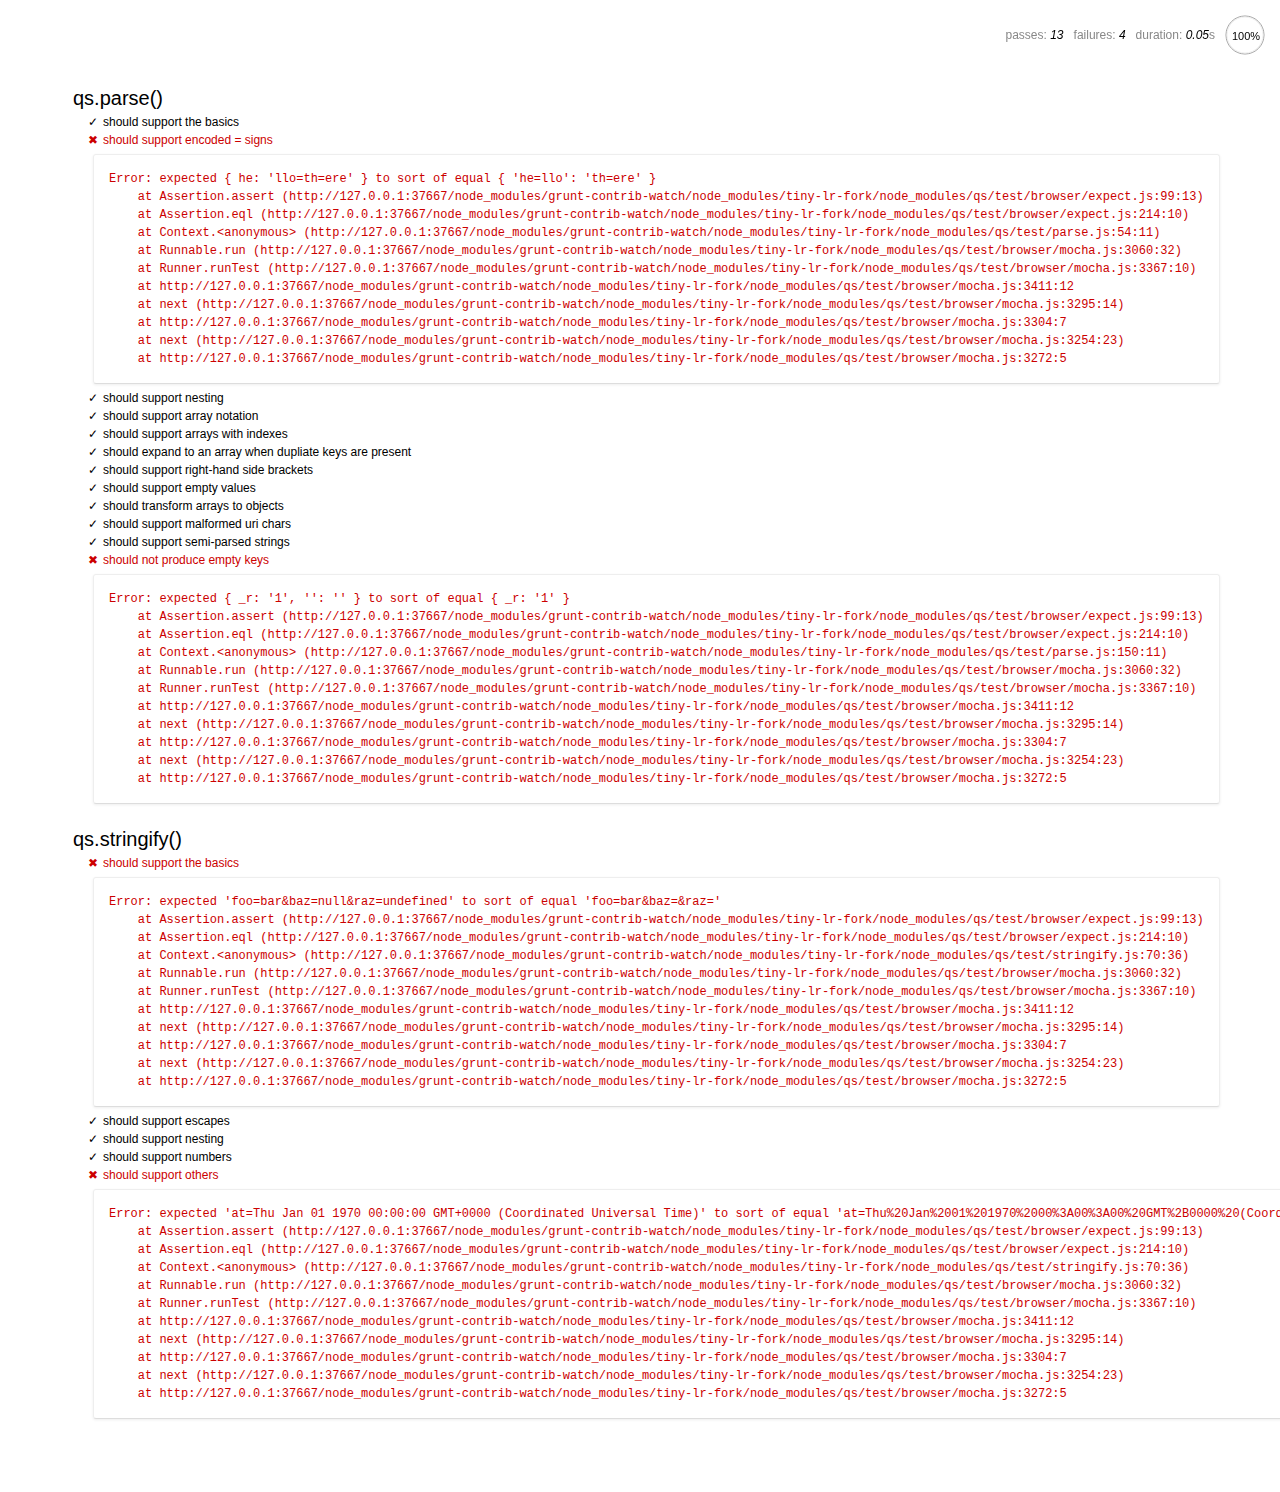
<file: node_modules/grunt-contrib-watch/node_modules/tiny-lr-fork/node_modules/qs/test/browser/index.html>
<html>
  <head>
    <title>Mocha</title>
    <meta http-equiv="Content-Type" content="text/html; charset=UTF-8">
    <link rel="stylesheet" href="mocha.css" />
    <script src="jquery.js" type="text/javascript"></script>
    <script src="expect.js"></script>
    <script src="mocha.js"></script>
    <script>mocha.setup('bdd')</script>
    <script src="qs.js"></script>
    <script src="../parse.js"></script>
    <script src="../stringify.js"></script>
    <script>onload = mocha.run;</script>
  </head>
  <body>
    <div id="mocha"></div>
  </body>
</html>
</file>
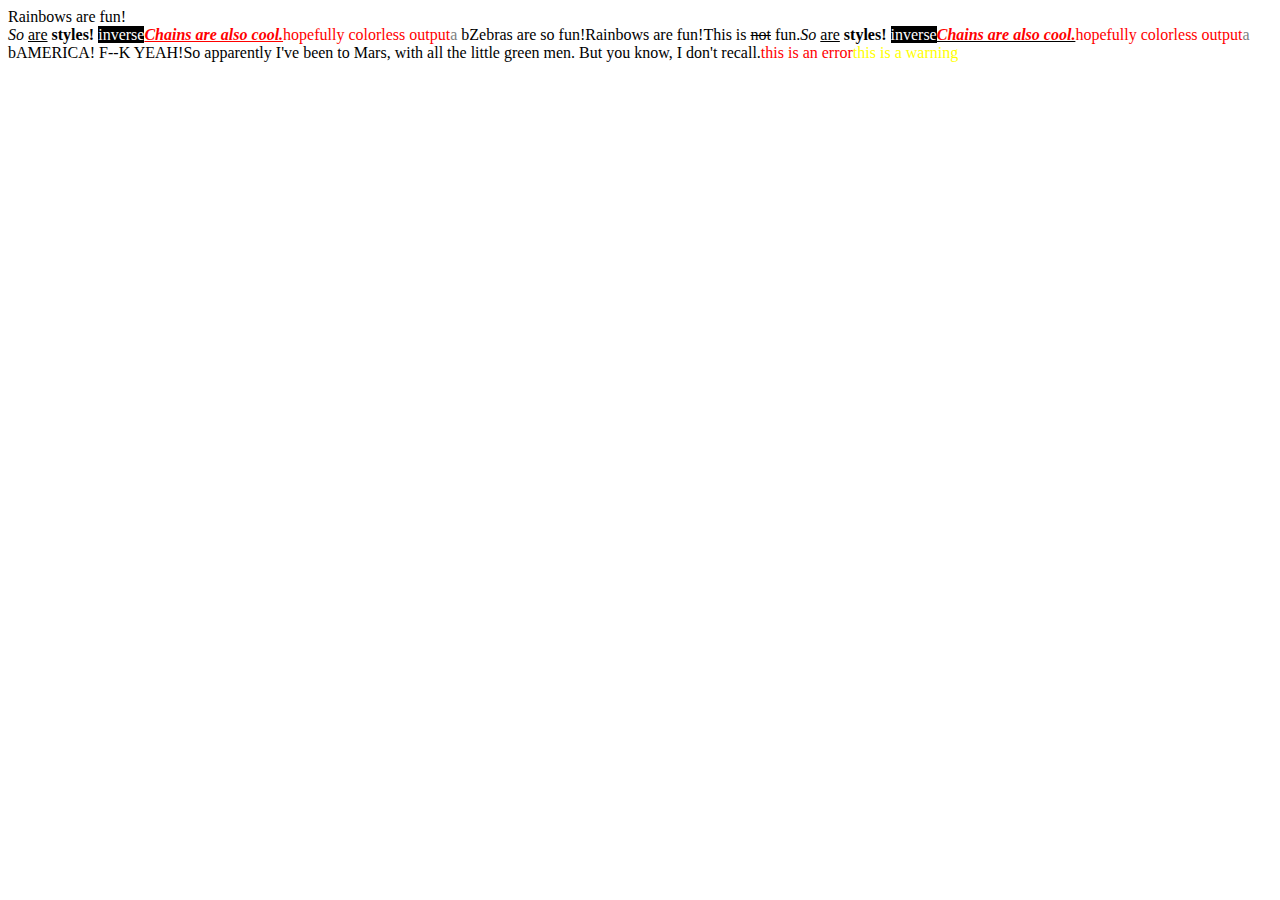
<file: node_modules/grunt/node_modules/colors/example.html>
<!DOCTYPE HTML>
<html lang="en-us">
  <head>
    <meta http-equiv="Content-type" content="text/html; charset=utf-8">
    <title>Colors Example</title>
    <script src="colors.js"></script>
  </head>
  <body>
    <script>

    var test = colors.red("hopefully colorless output");

    document.write('Rainbows are fun!'.rainbow + '<br/>');
    document.write('So '.italic + 'are'.underline + ' styles! '.bold + 'inverse'.inverse); // styles not widely supported
    document.write('Chains are also cool.'.bold.italic.underline.red); // styles not widely supported
    //document.write('zalgo time!'.zalgo);
    document.write(test.stripColors);
    document.write("a".grey + " b".black);

    document.write("Zebras are so fun!".zebra);

    document.write(colors.rainbow('Rainbows are fun!'));
    document.write("This is " + "not".strikethrough + " fun.");

    document.write(colors.italic('So ') + colors.underline('are') + colors.bold(' styles! ') + colors.inverse('inverse')); // styles not widely supported
    document.write(colors.bold(colors.italic(colors.underline(colors.red('Chains are also cool.'))))); // styles not widely supported
    //document.write(colors.zalgo('zalgo time!'));
    document.write(colors.stripColors(test));
    document.write(colors.grey("a") + colors.black(" b"));

    colors.addSequencer("america", function(letter, i, exploded) {
      if(letter === " ") return letter;
      switch(i%3) {
        case 0: return letter.red;
        case 1: return letter.white;
        case 2: return letter.blue;
      }
    });

    colors.addSequencer("random", (function() {
      var available = ['bold', 'underline', 'italic', 'inverse', 'grey', 'yellow', 'red', 'green', 'blue', 'white', 'cyan', 'magenta'];

      return function(letter, i, exploded) {
        return letter === " " ? letter : letter[available[Math.round(Math.random() * (available.length - 1))]];
      };
    })());

    document.write("AMERICA! F--K YEAH!".america);
    document.write("So apparently I've been to Mars, with all the little green men. But you know, I don't recall.".random);

    //
    // Custom themes
    //

    colors.setTheme({
      silly: 'rainbow',
      input: 'grey',
      verbose: 'cyan',
      prompt: 'grey',
      info: 'green',
      data: 'grey',
      help: 'cyan',
      warn: 'yellow',
      debug: 'blue',
      error: 'red'
    });

    // outputs red text
    document.write("this is an error".error);

    // outputs yellow text
    document.write("this is a warning".warn);

    </script>
  </body>
</html>
</file>
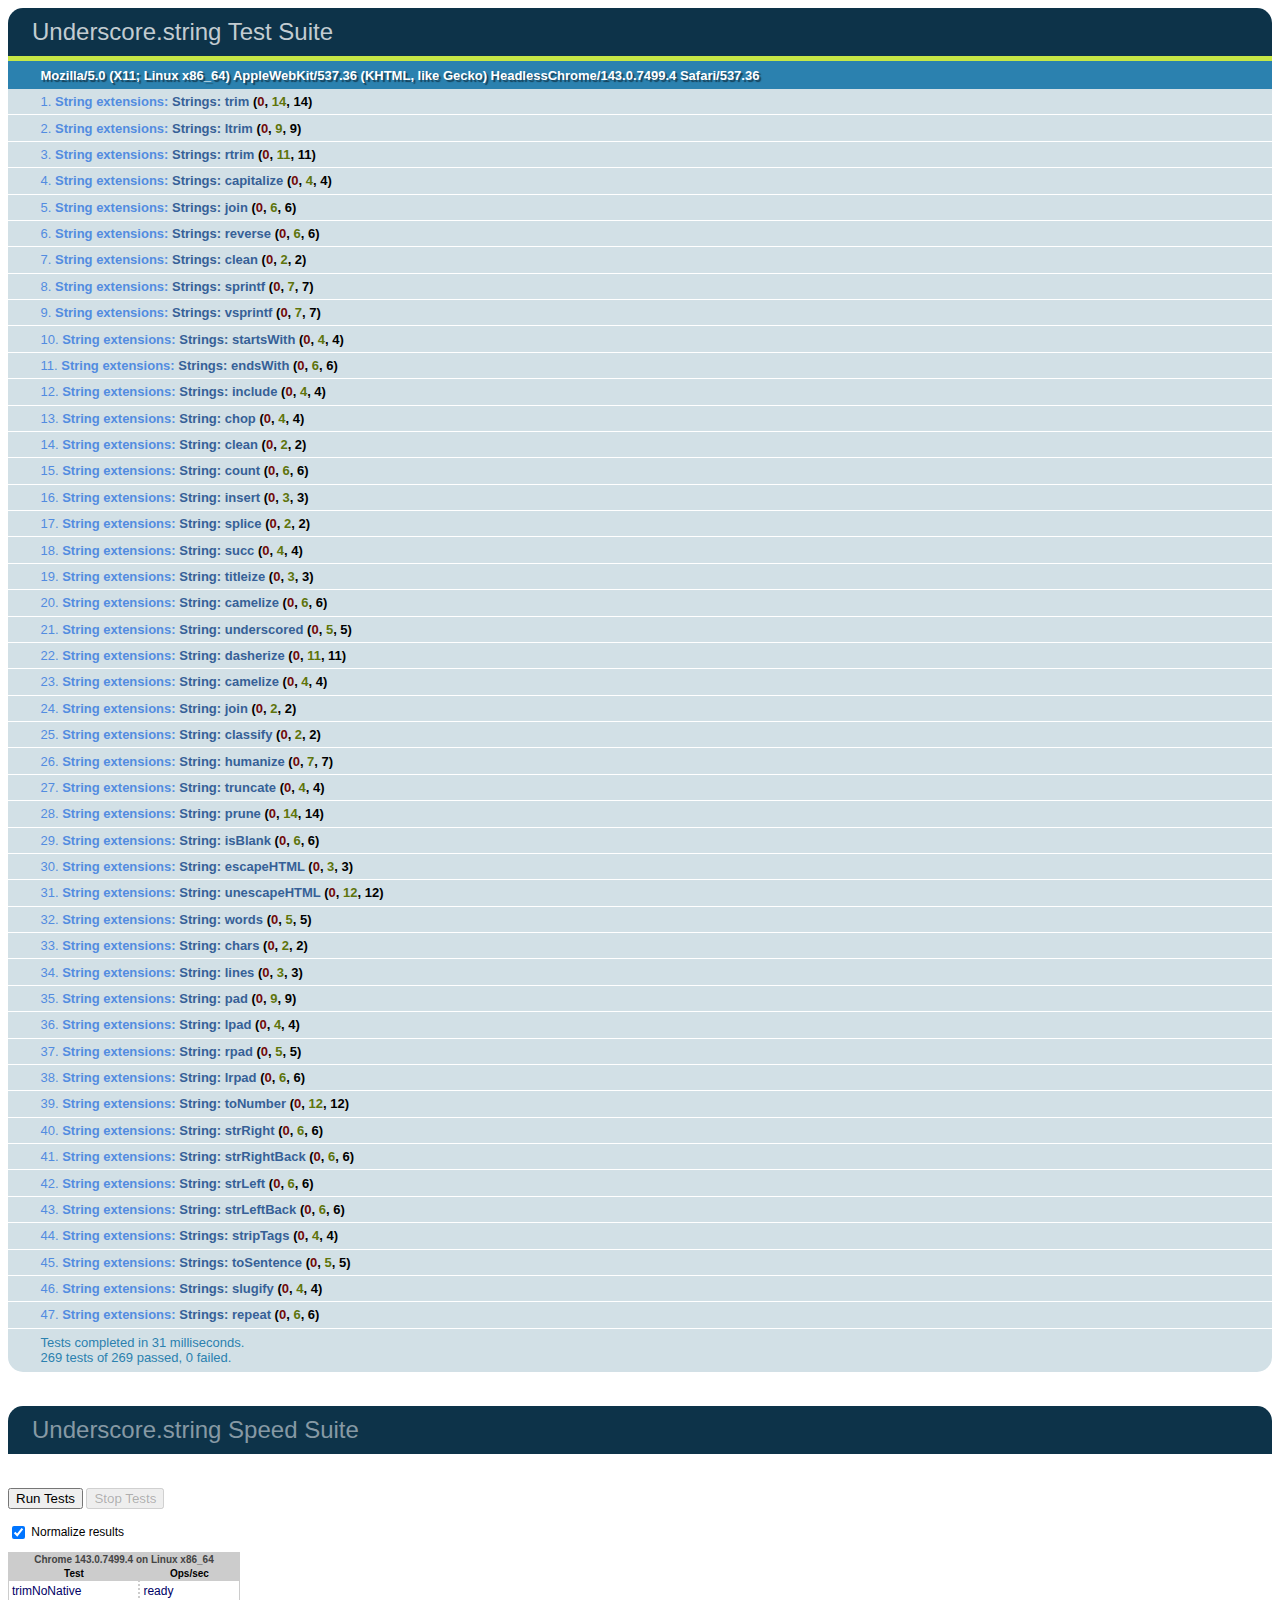
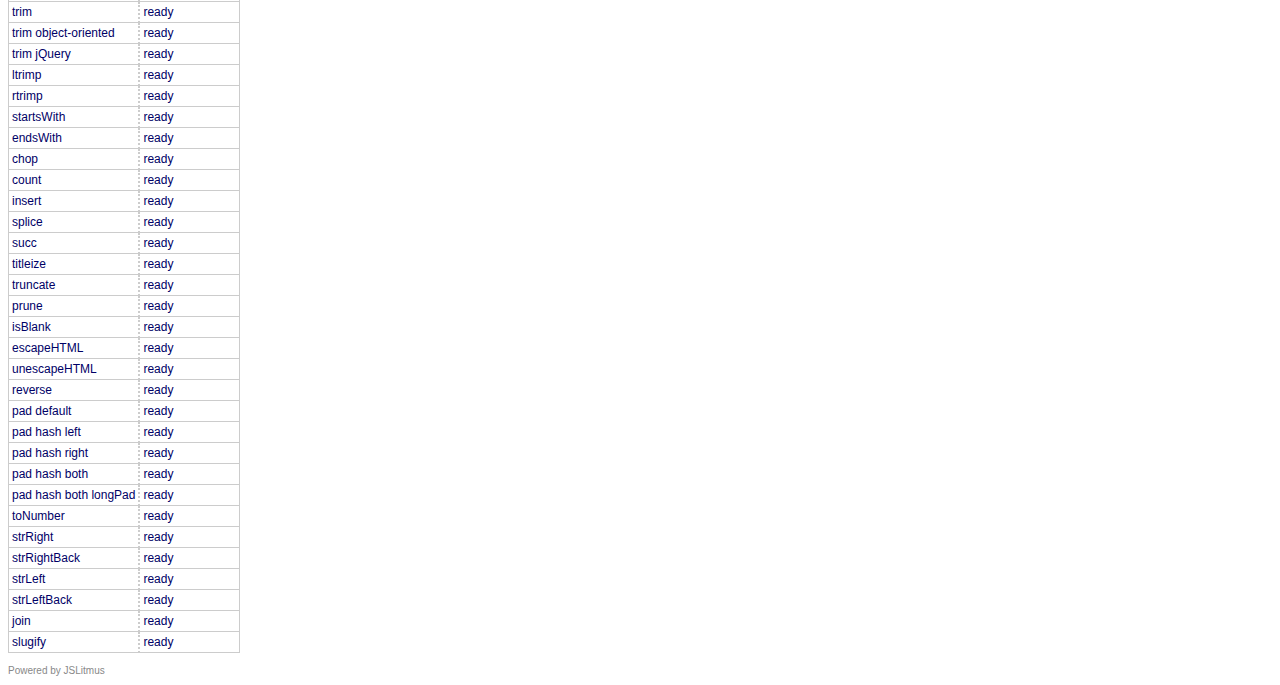
<file: node_modules/grunt/node_modules/underscore.string/test/test.html>
<!DOCTYPE HTML>
<html>
<head>
  <meta charset="utf-8">
  <title>Underscore.strings Test Suite</title>
  <link rel="stylesheet" href="test_underscore/vendor/qunit.css" type="text/css" media="screen" />
  <script type="text/javascript" src="test_underscore/vendor/jquery.js"></script>
  <script type="text/javascript" src="test_underscore/vendor/qunit.js"></script>
  <script type="text/javascript" src="test_underscore/vendor/jslitmus.js"></script>
  <script type="text/javascript" src="underscore.js"></script>
  <script type="text/javascript" src="../lib/underscore.string.js"></script>
  <script type="text/javascript" src="strings.js"></script>
  <script type="text/javascript" src="speed.js"></script>
</head>
<body>
  <h1 id="qunit-header">Underscore.string Test Suite</h1>
  <h2 id="qunit-banner"></h2>
  <h2 id="qunit-userAgent"></h2>
  <ol id="qunit-tests"></ol>
  <br />
  <h1 class="qunit-header">Underscore.string Speed Suite</h1>
  <!-- <h2 class="qunit-userAgent">
    A representative sample of the functions are benchmarked here, to provide
    a sense of how fast they might run in different browsers.
    Each iteration runs on an array of 1000 elements.<br /><br />
    For example, the 'intersect' test measures the number of times you can
    find the intersection of two thousand-element arrays in one second.
  </h2> -->
  <br />
</body>
</html>
</file>
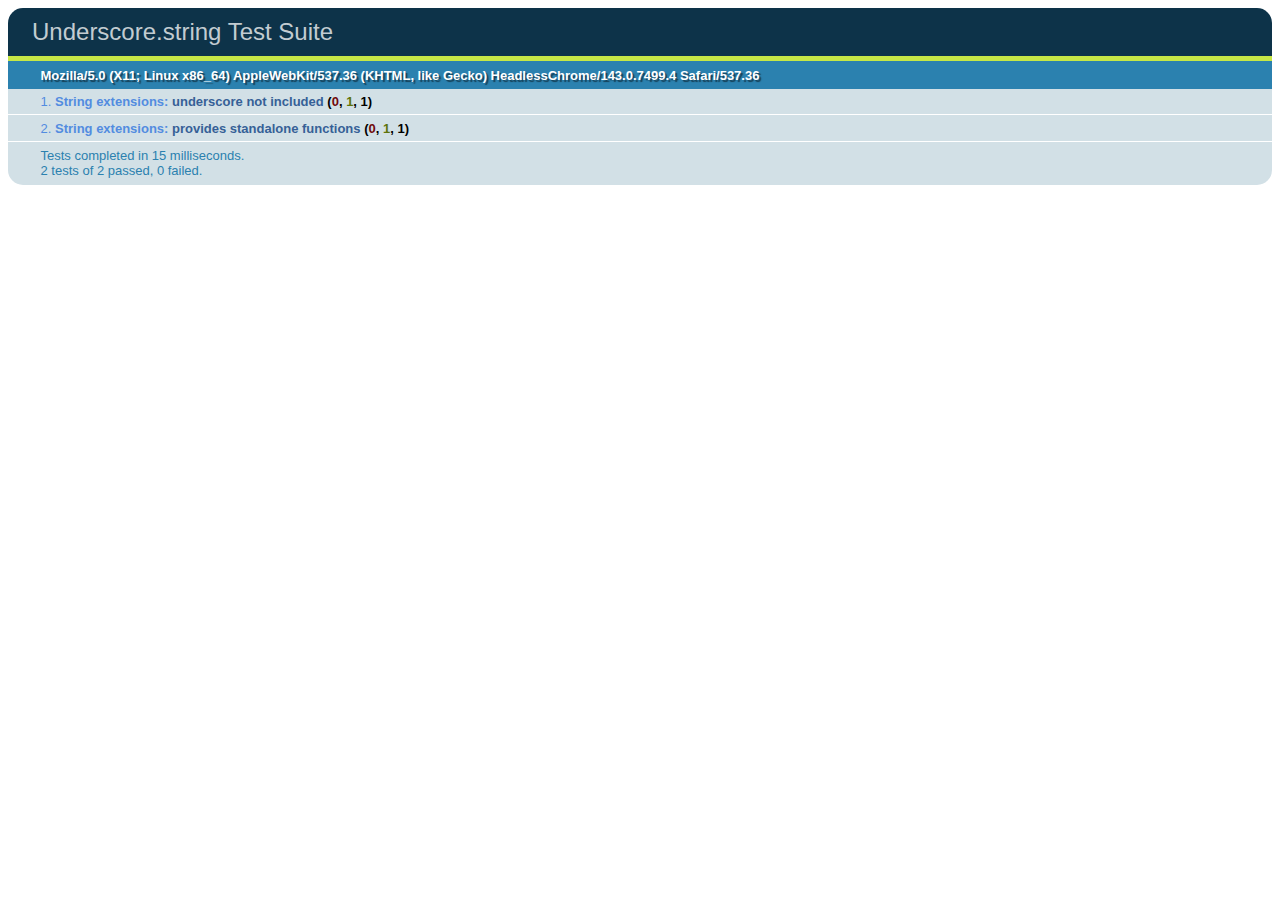
<file: node_modules/grunt/node_modules/underscore.string/test/test_standalone.html>
<!DOCTYPE HTML>
<html>
<head>
  <title>Underscore.strings Test Suite</title>
  <link rel="stylesheet" href="test_underscore/vendor/qunit.css" type="text/css" media="screen" />
  <script type="text/javascript" src="test_underscore/vendor/jquery.js"></script>
  <script type="text/javascript" src="test_underscore/vendor/qunit.js"></script>
  <script type="text/javascript" src="../lib/underscore.string.js"></script>
  <script type="text/javascript" src="strings_standalone.js"></script>

</head>
<body>
  <h1 id="qunit-header">Underscore.string Test Suite</h1>
  <h2 id="qunit-banner"></h2>
  <h2 id="qunit-userAgent"></h2>
  <ol id="qunit-tests"></ol>
</body>
</html>
</file>
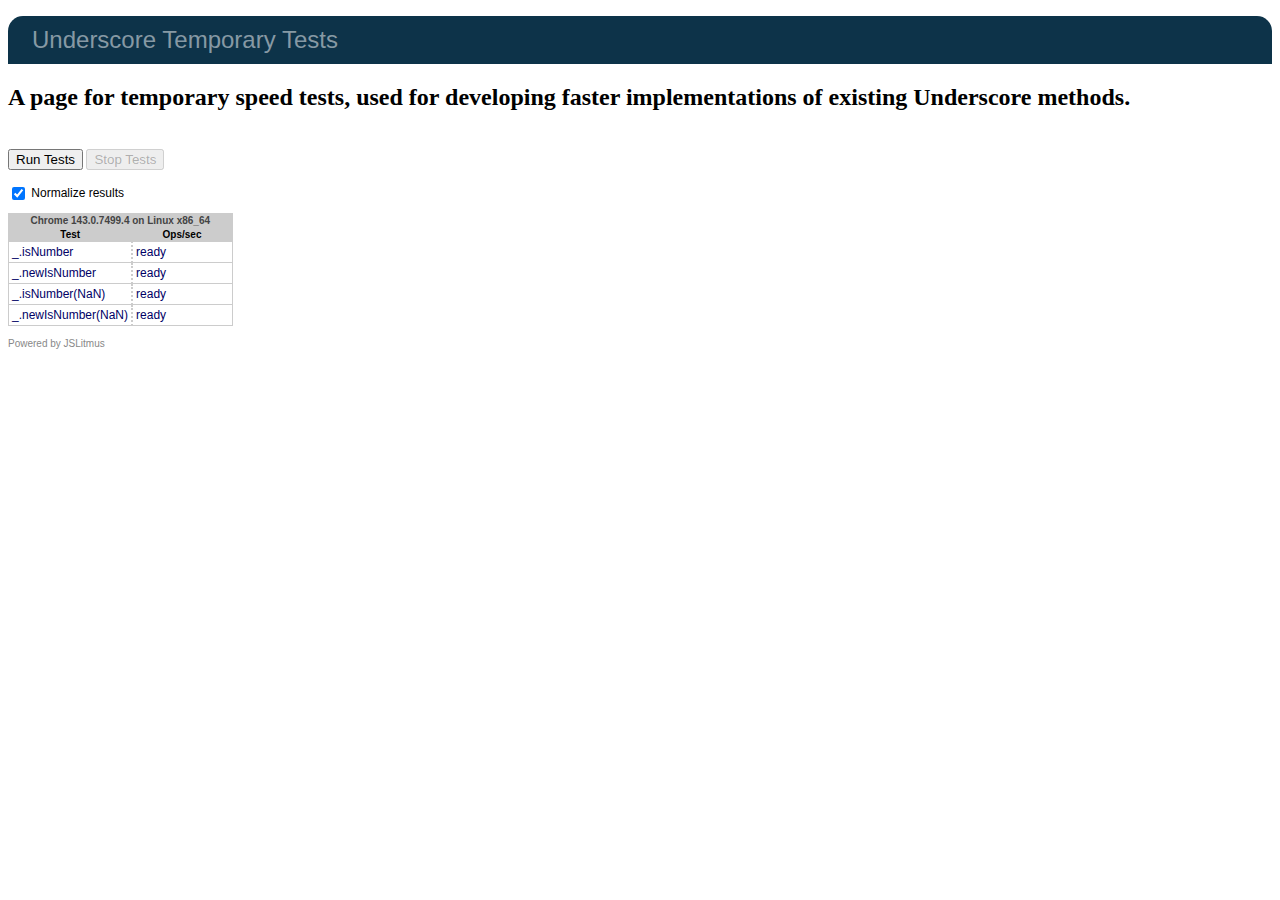
<file: node_modules/grunt/node_modules/underscore.string/test/test_underscore/temp_tests.html>
<!DOCTYPE HTML>
<html>
<head>
  <title>Underscore Temporary Tests</title>
  <link rel="stylesheet" href="vendor/qunit.css" type="text/css" media="screen" />
  <script type="text/javascript" src="vendor/jquery.js"></script>
  <script type="text/javascript" src="vendor/jslitmus.js"></script>
  <script type="text/javascript" src="../underscore.js"></script>
  <script type="text/javascript" src="temp.js"></script>
</head>
<body>
  <h1 class="qunit-header">Underscore Temporary Tests</h1>
  <h2 class="qunit-userAgent">
    A page for temporary speed tests, used for developing faster implementations
    of existing Underscore methods.
  </h2>
  <br />
</body>
</html>
</file>
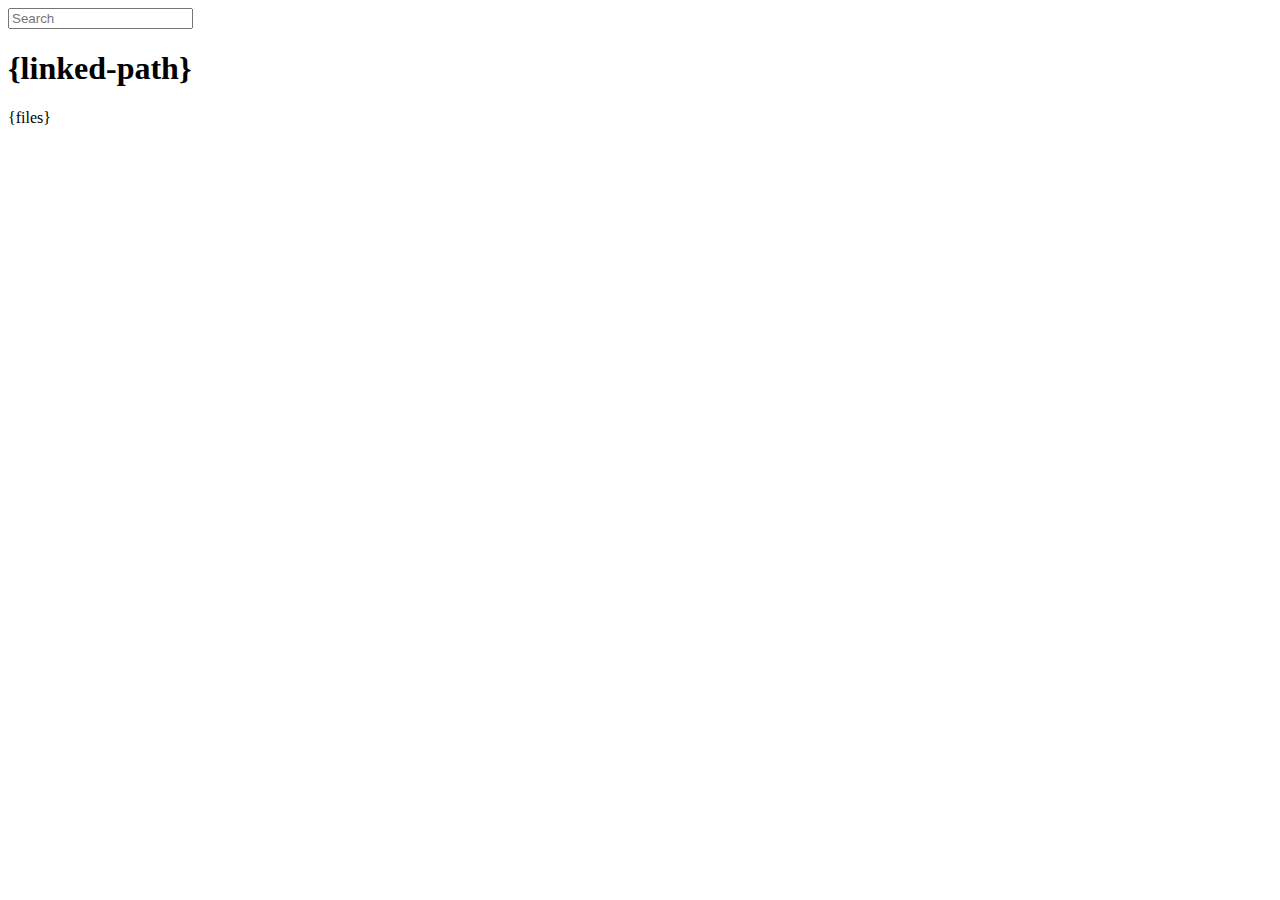
<file: node_modules/grunt-contrib-connect/node_modules/connect/node_modules/serve-index/public/directory.html>
<!DOCTYPE html>
<html>
  <head>
    <meta charset='utf-8'> 
    <meta name="viewport" content="width=device-width, initial-scale=1.0, maximum-scale=1.0, user-scalable=no" />
    <title>listing directory {directory}</title>
    <style>{style}</style>
    <script>
      function $(id){
        var el = 'string' == typeof id
          ? document.getElementById(id)
          : id;

        el.on = function(event, fn){
          if ('content loaded' == event) {
            event = window.attachEvent ? "load" : "DOMContentLoaded";
          }
          el.addEventListener
            ? el.addEventListener(event, fn, false)
            : el.attachEvent("on" + event, fn);
        };

        el.all = function(selector){
          return $(el.querySelectorAll(selector));
        };

        el.each = function(fn){
          for (var i = 0, len = el.length; i < len; ++i) {
            fn($(el[i]), i);
          }
        };

        el.getClasses = function(){
          return this.getAttribute('class').split(/\s+/);
        };

        el.addClass = function(name){
          var classes = this.getAttribute('class');
          el.setAttribute('class', classes
            ? classes + ' ' + name
            : name);
        };

        el.removeClass = function(name){
          var classes = this.getClasses().filter(function(curr){
            return curr != name;
          });
          this.setAttribute('class', classes.join(' '));
        };

        return el;
      }

      function search() {
        var str = $('search').value
          , links = $('files').all('a');

        links.each(function(link){
          var text = link.textContent;

          if ('..' == text) return;
          if (str.length && ~text.indexOf(str)) {
            link.addClass('highlight');
          } else {
            link.removeClass('highlight');
          }
        });
      }

      $(window).on('content loaded', function(){
        $('search').on('keyup', search);
      });
    </script>
  </head>
  <body class="directory">
    <input id="search" type="text" placeholder="Search" autocomplete="off" />
    <div id="wrapper">
      <h1>{linked-path}</h1>
      {files}
    </div>
  </body>
</html>
</file>
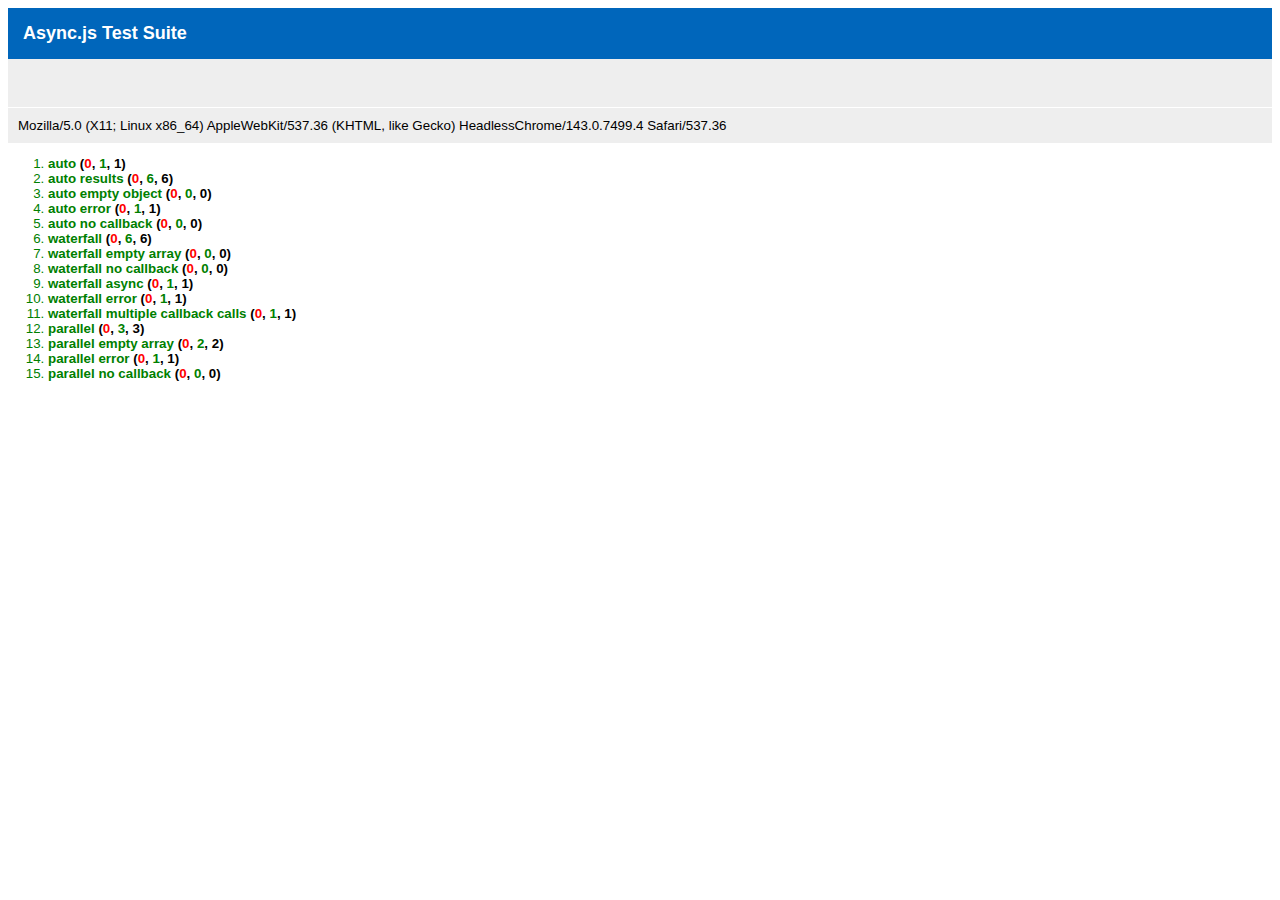
<file: node_modules/grunt-contrib-connect/node_modules/portscanner/node_modules/async/test/test.html>
<html>
  <head>
    <title>Async.js Test Suite</title>
    <!--
      async must be included after nodeunit because nodeunit already uses
      the async lib internally and will overwrite the version we want to test
    -->
    <script src="../deps/nodeunit.js"></script>
    <script src="../lib/async.js"></script>
    <link rel="stylesheet" href="../deps/nodeunit.css" type="text/css" media="screen" />
    <script>
      var _async = this.async;
      this.require = function () { return _async; };
      this.exports = {};
    </script>
    <script src="test-async.js"></script>
  </head>
  <body>
    <h1 id="nodeunit-header">Async.js Test Suite</h1>
    <script>
      nodeunit.run({'test-async': exports});
    </script>
  </body>
</html>
</file>
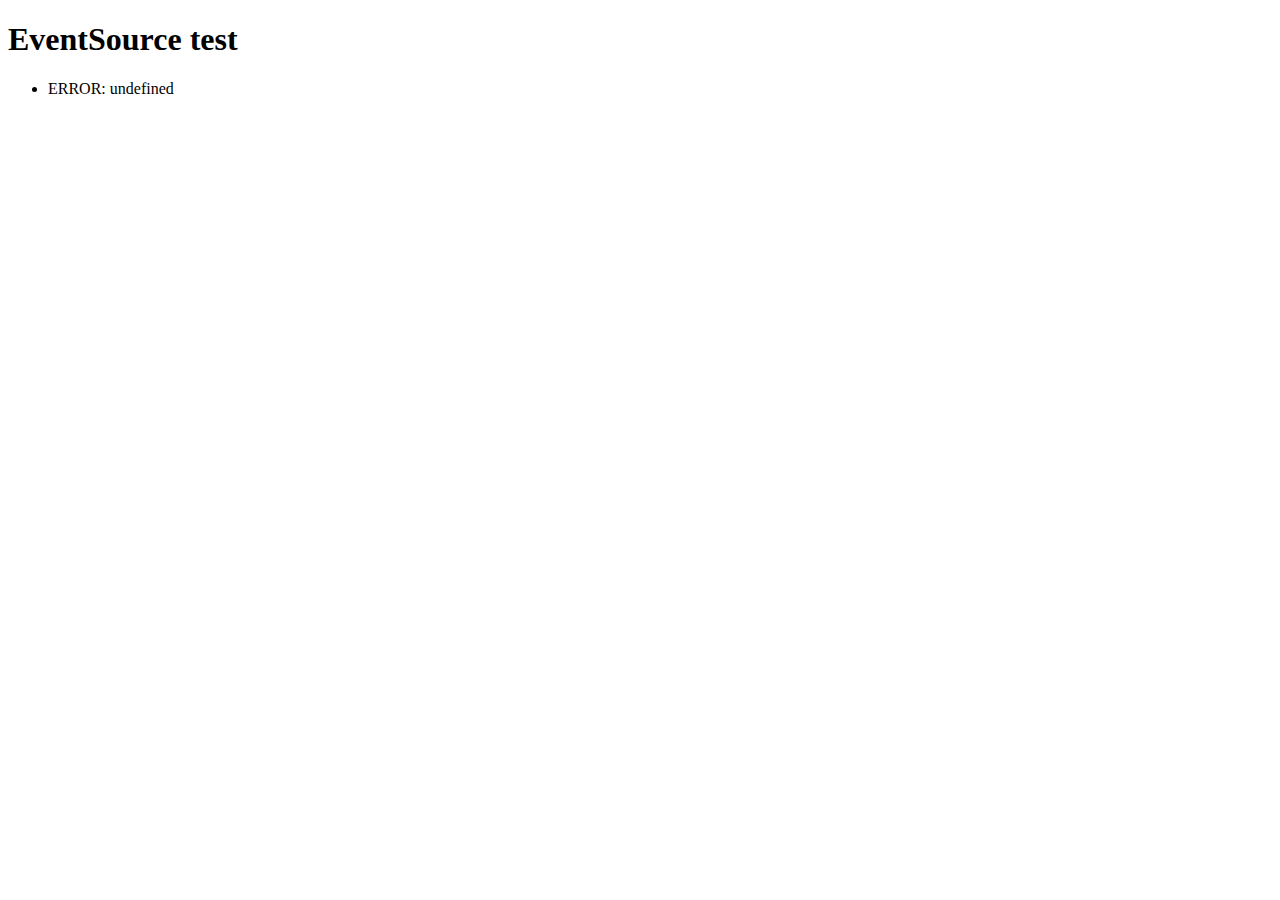
<file: node_modules/grunt-contrib-watch/node_modules/tiny-lr-fork/node_modules/faye-websocket/examples/sse.html>
<!doctype html>
<html>
  <head>
    <meta http-equiv="Content-type" content="text/html; charset=utf-8">
    <title>EventSource test</title>
  </head>
  <body>

    <h1>EventSource test</h1>
    <ul></ul>

    <script type="text/javascript">
      var logger = document.getElementsByTagName('ul')[0],
          socket = new EventSource('/');

      var log = function(text) {
        logger.innerHTML += '<li>' + text + '</li>';
      };

      socket.onopen = function() {
        log('OPEN');
      };

      socket.onmessage = function(event) {
        log('MESSAGE: ' + event.data);
      };

      socket.addEventListener('update', function(event) {
        log('UPDATE(' + event.lastEventId + '): ' + event.data);
      });

      socket.onerror = function(event) {
        log('ERROR: ' + event.message);
      };
    </script>

  </body>
</html>
</file>
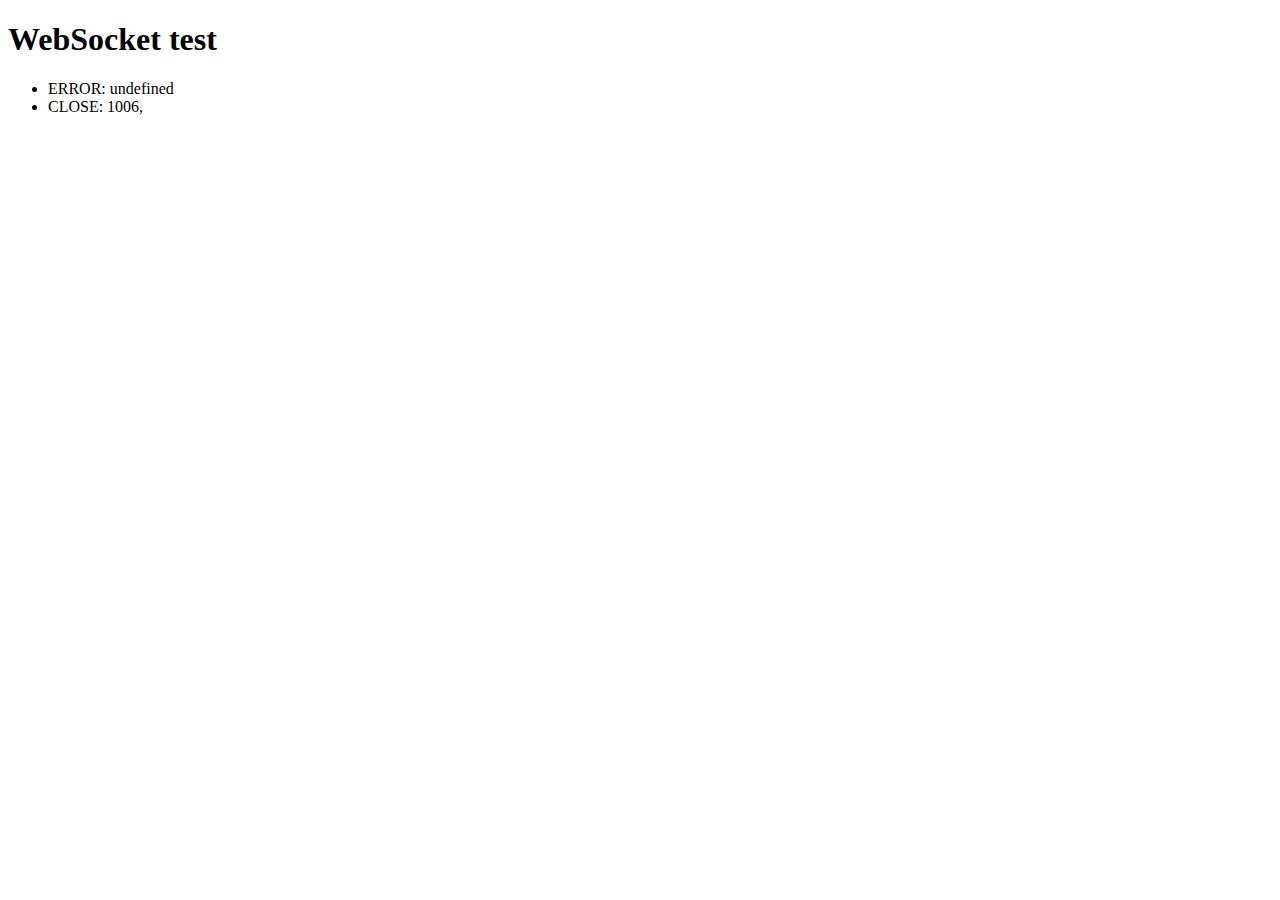
<file: node_modules/grunt-contrib-watch/node_modules/tiny-lr-fork/node_modules/faye-websocket/examples/ws.html>
<!doctype html>
<html>
  <head>
    <meta http-equiv="Content-type" content="text/html; charset=utf-8">
    <title>WebSocket test</title>
  </head>
  <body>

    <h1>WebSocket test</h1>
    <ul></ul>

    <script type="text/javascript">
      var logger = document.getElementsByTagName('ul')[0],
          Socket = window.MozWebSocket || window.WebSocket,
          protos = ['foo', 'bar', 'xmpp'],
          socket = new Socket('ws://' + location.hostname + ':' + location.port + '/', protos),
          index  = 0;

      var log = function(text) {
        logger.innerHTML += '<li>' + text + '</li>';
      };

      socket.addEventListener('open', function() {
        log('OPEN: ' + socket.protocol);
        socket.send('Hello, world');
      });

      socket.onerror = function(event) {
        log('ERROR: ' + event.message);
      };

      socket.onmessage = function(event) {
        log('MESSAGE: ' + event.data);
        setTimeout(function() { socket.send(++index + ' ' + event.data) }, 2000);
      };

      socket.onclose = function(event) {
        log('CLOSE: ' + event.code + ', ' + event.reason);
      };
    </script>

  </body>
</html>
</file>
<file: node_modules/grunt-contrib-watch/node_modules/tiny-lr-fork/node_modules/qs/test/browser/mocha.css>
body {
  font: 20px/1.5 "Helvetica Neue", Helvetica, Arial, sans-serif;
  padding: 60px 50px;
}

#mocha h1, h2 {
  margin: 0;
}

#mocha h1 {
  margin-top: 15px;
  font-size: 1em;
  font-weight: 200;
}

#mocha .suite .suite h1 {
  margin-top: 0;
  font-size: .8em;
}

#mocha h2 {
  font-size: 12px;
  font-weight: normal;
  cursor: pointer;
}

#mocha .suite {
  margin-left: 15px;
}

#mocha .test {
  margin-left: 15px;
}

#mocha .test:hover h2::after {
  position: relative;
  top: 0;
  right: -10px;
  content: '(view source)';
  font-size: 12px;
  font-family: arial;
  color: #888;
}

#mocha .test.pending:hover h2::after {
  content: '(pending)';
  font-family: arial;
}

#mocha .test.pass.medium .duration {
  background: #C09853;
}

#mocha .test.pass.slow .duration {
  background: #B94A48;
}

#mocha .test.pass::before {
  content: '✓';
  font-size: 12px;
  display: block;
  float: left;
  margin-right: 5px;
}

#mocha .test.pass .duration {
  font-size: 9px;
  margin-left: 5px;
  padding: 2px 5px;
  color: white;
  -webkit-box-shadow: inset 0 1px 1px rgba(0,0,0,.2);
  -moz-box-shadow: inset 0 1px 1px rgba(0,0,0,.2);
  box-shadow: inset 0 1px 1px rgba(0,0,0,.2);
  -webkit-border-radius: 5px;
  -moz-border-radius: 5px;
  -ms-border-radius: 5px;
  -o-border-radius: 5px;
  border-radius: 5px;
}

#mocha .test.pass.fast .duration {
  display: none;
}

#mocha .test.pending {
  color: #0b97c4;
}

#mocha .test.pending::before {
  content: '◦';
  color: #0b97c4;
}

#mocha .test.fail {
  color: #c00;
}

#mocha .test.fail pre {
  color: black;
}

#mocha .test.fail::before {
  content: '✖';
  font-size: 12px;
  display: block;
  float: left;
  margin-right: 5px;
  color: #c00;
}

#mocha .test pre.error {
  color: #c00;
}

#mocha .test pre {
  display: inline-block;
  font: 12px/1.5 monaco, monospace;
  margin: 5px;
  padding: 15px;
  border: 1px solid #eee;
  border-bottom-color: #ddd;
  -webkit-border-radius: 3px;
  -webkit-box-shadow: 0 1px 3px #eee;
}

#error {
  color: #c00;
  font-size: 1.5  em;
  font-weight: 100;
  letter-spacing: 1px;
}

#stats {
  position: fixed;
  top: 15px;
  right: 10px;
  font-size: 12px;
  margin: 0;
  color: #888;
}

#stats .progress {
  float: right;
  padding-top: 0;
}

#stats em {
  color: black;
}

#stats li {
  display: inline-block;
  margin: 0 5px;
  list-style: none;
  padding-top: 11px;
}

code .comment { color: #ddd }
code .init { color: #2F6FAD }
code .string { color: #5890AD }
code .keyword { color: #8A6343 }
code .number { color: #2F6FAD }
</file>
<file: node_modules/grunt/node_modules/underscore.string/test/test_underscore/vendor/qunit.css>
/** Font Family and Sizes */

#qunit-tests, #qunit-header, .qunit-header, #qunit-banner, #qunit-testrunner-toolbar, #qunit-userAgent, #qunit-testresult {
	font-family: "Helvetica Neue Light", "HelveticaNeue-Light", "Helvetica Neue", Calibri, Helvetica, Arial;
}

#qunit-testrunner-toolbar, #qunit-userAgent, #qunit-testresult, #qunit-tests li { font-size: small; }
#qunit-tests { font-size: smaller; }


/** Resets */

#qunit-tests, #qunit-tests ol, #qunit-header, #qunit-banner, #qunit-userAgent, #qunit-testresult {
	margin: 0;
	padding: 0;
}


/** Header */

#qunit-header, .qunit-header {
	padding: 0.5em 0 0.5em 1em;

	color: #8699a4;
	background-color: #0d3349;

	font-size: 1.5em;
	line-height: 1em;
	font-weight: normal;

	border-radius: 15px 15px 0 0;
	-moz-border-radius: 15px 15px 0 0;
	-webkit-border-top-right-radius: 15px;
	-webkit-border-top-left-radius: 15px;
}

#qunit-header a {
	text-decoration: none;
	color: #c2ccd1;
}

#qunit-header a:hover,
#qunit-header a:focus {
	color: #fff;
}

#qunit-banner {
	height: 5px;
}

#qunit-testrunner-toolbar {
	padding: 0em 0 0.5em 2em;
}

#qunit-userAgent {
	padding: 0.5em 0 0.5em 2.5em;
	background-color: #2b81af;
	color: #fff;
	text-shadow: rgba(0, 0, 0, 0.5) 2px 2px 1px;
}


/** Tests: Pass/Fail */

#qunit-tests {
	list-style-position: inside;
}

#qunit-tests li {
	padding: 0.4em 0.5em 0.4em 2.5em;
	border-bottom: 1px solid #fff;
	list-style-position: inside;
}

#qunit-tests li strong {
	cursor: pointer;
}

#qunit-tests ol {
	margin-top: 0.5em;
	padding: 0.5em;

	background-color: #fff;

	border-radius: 15px;
	-moz-border-radius: 15px;
	-webkit-border-radius: 15px;

	box-shadow: inset 0px 2px 13px #999;
	-moz-box-shadow: inset 0px 2px 13px #999;
	-webkit-box-shadow: inset 0px 2px 13px #999;
}

#qunit-tests table {
	border-collapse: collapse;
	margin-top: .2em;
}

#qunit-tests th {
	text-align: right;
	vertical-align: top;
	padding: 0 .5em 0 0;
}

#qunit-tests td {
	vertical-align: top;
}

#qunit-tests pre {
	margin: 0;
	white-space: pre-wrap;
	word-wrap: break-word;
}

#qunit-tests del {
	background-color: #e0f2be;
	color: #374e0c;
	text-decoration: none;
}

#qunit-tests ins {
	background-color: #ffcaca;
	color: #500;
	text-decoration: none;
}

/*** Test Counts */

#qunit-tests b.counts                       { color: black; }
#qunit-tests b.passed                       { color: #5E740B; }
#qunit-tests b.failed                       { color: #710909; }

#qunit-tests li li {
	margin: 0.5em;
	padding: 0.4em 0.5em 0.4em 0.5em;
	background-color: #fff;
	border-bottom: none;
	list-style-position: inside;
}

/*** Passing Styles */

#qunit-tests li li.pass {
	color: #5E740B;
	background-color: #fff;
	border-left: 26px solid #C6E746;
}

#qunit-tests .pass                          { color: #528CE0; background-color: #D2E0E6; }
#qunit-tests .pass .test-name               { color: #366097; }

#qunit-tests .pass .test-actual,
#qunit-tests .pass .test-expected           { color: #999999; }

#qunit-banner.qunit-pass                    { background-color: #C6E746; }

/*** Failing Styles */

#qunit-tests li li.fail {
	color: #710909;
	background-color: #fff;
	border-left: 26px solid #EE5757;
}

#qunit-tests .fail                          { color: #000000; background-color: #EE5757; }
#qunit-tests .fail .test-name,
#qunit-tests .fail .module-name             { color: #000000; }

#qunit-tests .fail .test-actual             { color: #EE5757; }
#qunit-tests .fail .test-expected           { color: green;   }

#qunit-banner.qunit-fail,
#qunit-testrunner-toolbar                   { background-color: #EE5757; }


/** Footer */

#qunit-testresult {
	padding: 0.5em 0.5em 0.5em 2.5em;

	color: #2b81af;
	background-color: #D2E0E6;

	border-radius: 0 0 15px 15px;
	-moz-border-radius: 0 0 15px 15px;
	-webkit-border-bottom-right-radius: 15px;
	-webkit-border-bottom-left-radius: 15px;
}

/** Fixture */

#qunit-fixture {
	position: absolute;
	top: -10000px;
	left: -10000px;
}
</file>
<file: node_modules/grunt-contrib-connect/node_modules/portscanner/node_modules/async/deps/nodeunit.css>
/*!
 * Styles taken from qunit.css
 */

h1#nodeunit-header, h1.nodeunit-header {
    padding: 15px;
    font-size: large;
    background-color: #06b;
    color: white;
    font-family: 'trebuchet ms', verdana, arial;
    margin: 0;
}

h1#nodeunit-header a {
    color: white;
}

h2#nodeunit-banner {
    height: 2em;
    border-bottom: 1px solid white;
    background-color: #eee;
    margin: 0;
    font-family: 'trebuchet ms', verdana, arial;
}
h2#nodeunit-banner.pass {
    background-color: green;
}
h2#nodeunit-banner.fail {
    background-color: red;
}

h2#nodeunit-userAgent, h2.nodeunit-userAgent {
    padding: 10px;
    background-color: #eee;
    color: black;
    margin: 0;
    font-size: small;
    font-weight: normal;
    font-family: 'trebuchet ms', verdana, arial;
    font-size: 10pt;
}

div#nodeunit-testrunner-toolbar {
    background: #eee;
    border-top: 1px solid black;
    padding: 10px;
    font-family: 'trebuchet ms', verdana, arial;
    margin: 0;
    font-size: 10pt;
}

ol#nodeunit-tests {
    font-family: 'trebuchet ms', verdana, arial;
    font-size: 10pt;
}
ol#nodeunit-tests li strong {
    cursor:pointer;
}
ol#nodeunit-tests .pass {
    color: green;
} 
ol#nodeunit-tests .fail {
    color: red;
} 

p#nodeunit-testresult {
    margin-left: 1em;
    font-size: 10pt;
    font-family: 'trebuchet ms', verdana, arial;
}
</file>
